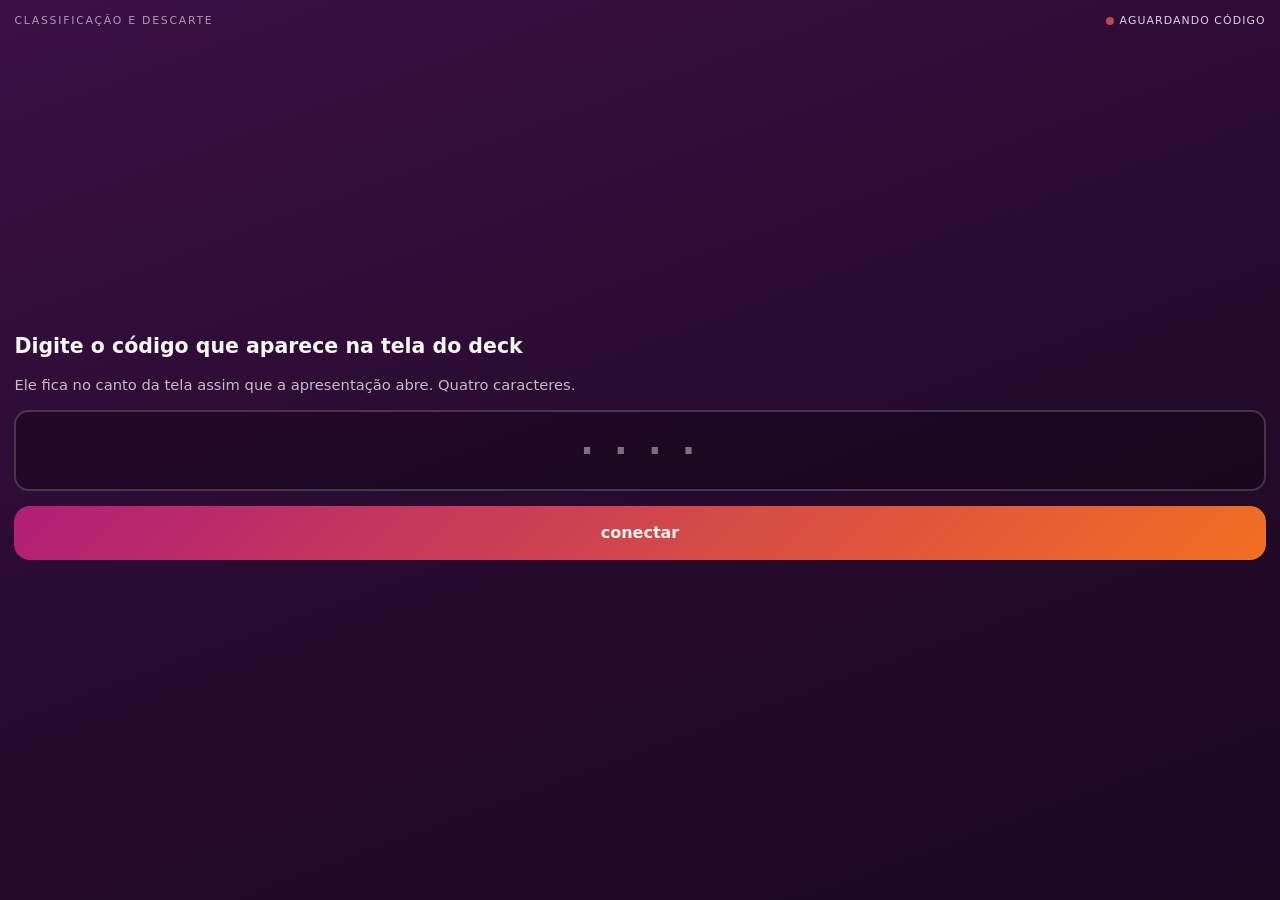
<file: controle.html>
<!doctype html>
<html lang="pt-BR">
<head>
  <meta charset="utf-8">
  <meta name="viewport" content="width=device-width, initial-scale=1, viewport-fit=cover">
  <meta name="theme-color" content="#240a2b">
  <title>Controle · Classificação e Descarte</title>
  <link rel="icon" href="data:image/svg+xml,<svg xmlns='http://www.w3.org/2000/svg' viewBox='0 0 100 100'><text y='80' font-size='80'>📱</text></svg>">
  <style>
    :root {
      --roxo-900: #1a0720;
      --roxo-800: #240a2b;
      --magenta: #b01e77;
      --laranja: #f26f21;
      --areia: #faf6f2;
    }
    * { box-sizing: border-box; margin: 0; padding: 0; }
    html, body { height: 100%; }
    body {
      font-family: system-ui, -apple-system, "Segoe UI", sans-serif;
      color: var(--areia);
      background: linear-gradient(160deg, #3c0f45 0%, var(--roxo-800) 60%, var(--roxo-900) 100%);
      display: flex;
      flex-direction: column;
      gap: .7rem;
      padding: .9rem .9rem calc(env(safe-area-inset-bottom) + .9rem);
      touch-action: manipulation;
      -webkit-user-select: none;
      user-select: none;
      overflow: hidden;
    }

    header { display: flex; align-items: center; justify-content: space-between; gap: .6rem; }
    .marca { font-size: .68rem; letter-spacing: .16em; text-transform: uppercase; opacity: .6; }
    .status {
      font-size: .68rem; letter-spacing: .1em; text-transform: uppercase;
      display: flex; align-items: center; gap: .38rem; opacity: .85;
    }
    .bolinha { width: .5rem; height: .5rem; border-radius: 50%; background: #d8534f; }
    .status.on .bolinha { background: #46c17f; }

    .painel {
      background: rgba(255, 255, 255, .06);
      border: 1px solid rgba(255, 255, 255, .1);
      border-radius: 1rem;
      padding: .95rem 1rem;
    }

    /* ---------- pareamento ---------- */

    #pareia { display: flex; flex-direction: column; gap: .9rem; margin: auto 0; }
    #pareia h1 { font-size: 1.28rem; font-weight: 650; line-height: 1.25; }
    #pareia p { font-size: .92rem; line-height: 1.5; opacity: .75; }
    #codigo {
      width: 100%;
      font: 650 2.4rem/1 ui-monospace, "SFMono-Regular", Menlo, monospace;
      letter-spacing: .28em;
      text-align: center;
      text-transform: uppercase;
      color: var(--areia);
      background: rgba(0, 0, 0, .28);
      border: 2px solid rgba(255, 255, 255, .18);
      border-radius: .9rem;
      padding: 1rem .6rem 1rem 1rem;
    }
    #codigo:focus { outline: none; border-color: var(--laranja); }
    #erro { font-size: .85rem; color: #ff9d8a; min-height: 1.2em; }

    /* ---------- controle ---------- */

    #controle { display: none; flex-direction: column; gap: .7rem; flex: 1; min-height: 0; }
    body.pareado #pareia { display: none; }
    body.pareado #controle { display: flex; }

    .contador { font-size: .72rem; letter-spacing: .14em; text-transform: uppercase; color: var(--laranja); }
    .titulo { font-size: 1.3rem; font-weight: 650; line-height: 1.2; margin-top: .35rem; }

    .nota { flex: 1; min-height: 0; overflow-y: auto; }
    .nota .rotulo { font-size: .68rem; letter-spacing: .14em; text-transform: uppercase; opacity: .55; margin-bottom: .35rem; }
    .nota p { font-size: .95rem; line-height: 1.5; opacity: .92; }
    .adiante { margin-top: .7rem; font-size: .8rem; opacity: .6; line-height: 1.4; }

    .atalhos { display: flex; gap: .5rem; }
    .botoes { display: grid; grid-template-columns: 1fr 2.1fr; gap: .6rem; }
    button {
      font: inherit; color: var(--areia);
      border: 1px solid rgba(255, 255, 255, .14);
      border-radius: 1rem;
      padding: 1.5rem .8rem; font-weight: 650;
      background: rgba(255, 255, 255, .1);
      cursor: pointer; -webkit-tap-highlight-color: transparent;
    }
    button:active { transform: scale(.97); filter: brightness(1.15); }
    button:disabled { opacity: .4; }
    .atalhos button { flex: 1; padding: .7rem; font-size: .8rem; font-weight: 550; border-radius: .8rem; }
    #prox { background: linear-gradient(135deg, var(--magenta), var(--laranja)); border: 0; font-size: 1.18rem; }
    #prox small { display: block; font-size: .68rem; font-weight: 500; opacity: .85; margin-top: .2rem; }
    #entrar { background: linear-gradient(135deg, var(--magenta), var(--laranja)); border: 0; padding: 1.1rem; font-size: 1rem; }
    #trocar { background: none; border: 0; opacity: .5; font-size: .72rem; padding: .3rem; text-decoration: underline; }
  </style>
</head>
<body>
  <header>
    <span class="marca">Classificação e Descarte</span>
    <span class="status" id="status"><span class="bolinha"></span><span id="status-txt">conectando</span></span>
  </header>

  <section id="pareia">
    <h1>Digite o código que aparece na tela do deck</h1>
    <p>Ele fica no canto da tela assim que a apresentação abre. Quatro caracteres.</p>
    <input id="codigo" maxlength="4" autocomplete="off" autocapitalize="characters"
           autocorrect="off" spellcheck="false" inputmode="text" placeholder="····">
    <button id="entrar">conectar</button>
    <div id="erro"></div>
  </section>

  <section id="controle">
    <div class="painel">
      <div class="contador" id="contador">— / —</div>
      <div class="titulo" id="titulo">aguardando o deck…</div>
    </div>

    <div class="painel nota">
      <div class="rotulo">Nota do apresentador</div>
      <p id="nota">—</p>
      <div class="adiante" id="adiante"></div>
    </div>

    <div class="atalhos">
      <button id="inicio">↖ início</button>
      <button id="fim">fim ↘</button>
    </div>

    <div class="botoes">
      <button id="ant">← voltar</button>
      <button id="prox">avançar <small id="prox-dica">próximo slide</small></button>
    </div>

    <button id="trocar">parear com outro código</button>
  </section>

  <script src="vendor/mqtt.min.js"></script>
  <script>
    const BROKER = "wss://broker.emqx.io:8084/mqtt";
    const el = (id) => document.getElementById(id);

    let cliente = null;
    let base = null;
    let total = 0;

    function ligaStatus(on, texto) {
      el("status").classList.toggle("on", on);
      el("status-txt").textContent = texto;
    }

    function manda(corpo) {
      if (!cliente || !base) return;
      navigator.vibrate && navigator.vibrate(12);
      cliente.publish(base + "/acao", JSON.stringify(corpo), { qos: 0 });
    }

    el("prox").addEventListener("click", () => manda({ acao: "proximo" }));
    el("ant").addEventListener("click", () => manda({ acao: "anterior" }));
    el("inicio").addEventListener("click", () => manda({ acao: "ir", i: 0 }));
    el("fim").addEventListener("click", () => manda({ acao: "ir", i: Math.max(0, total - 1) }));

    el("trocar").addEventListener("click", () => {
      localStorage.removeItem("sala-controle");
      if (cliente) { try { cliente.end(true); } catch {} cliente = null; }
      base = null;
      document.body.classList.remove("pareado");
      el("codigo").value = "";
      ligaStatus(false, "desconectado");
    });

    function conecta(codigo) {
      codigo = (codigo || "").trim().toUpperCase();
      if (codigo.length !== 4) {
        el("erro").textContent = "O código tem 4 caracteres.";
        return;
      }
      el("erro").textContent = "";
      base = "wyden/deck/" + codigo;
      localStorage.setItem("sala-controle", codigo);
      ligaStatus(false, "conectando");

      cliente = mqtt.connect(BROKER, {
        clientId: "cel-" + codigo + "-" + Math.random().toString(16).slice(2, 8),
        keepalive: 30,
        reconnectPeriod: 2000,
        connectTimeout: 8000,
        clean: true
      });

      cliente.on("connect", () => {
        ligaStatus(true, "conectado");
        document.body.classList.add("pareado");
        cliente.subscribe(base + "/estado", { qos: 0 });
        // avisa o deck para ele sumir com o cartão do código e mandar o estado
        manda({ acao: "ola" });
      });

      cliente.on("reconnect", () => ligaStatus(false, "reconectando"));
      cliente.on("error", () => {
        ligaStatus(false, "sem conexão");
        el("erro").textContent = "Não consegui falar com o servidor. Confira a internet do celular.";
      });

      cliente.on("message", (topico, carga) => {
        const texto = carga.toString();
        if (!texto) return;  // o deck limpa o tópico retido ao fechar
        let s;
        try { s = JSON.parse(texto); } catch { return; }
        total = s.total || 0;
        el("contador").textContent = (s.i + 1) + " / " + s.total;
        el("titulo").textContent = s.titulo || "—";
        el("nota").textContent = s.nota || "—";
        el("prox-dica").textContent = s.dica || (s.revela ? "revela" : "próximo slide");
        el("adiante").textContent = s.proximoTitulo ? "a seguir: " + s.proximoTitulo : "último slide";
      });
    }

    el("entrar").addEventListener("click", () => conecta(el("codigo").value));
    el("codigo").addEventListener("keydown", (e) => {
      if (e.key === "Enter") conecta(el("codigo").value);
    });

    // reabriu a página? tenta o último código usado
    const salvo = new URLSearchParams(location.hash.slice(1)).get("sala")
      || localStorage.getItem("sala-controle");
    if (salvo) {
      el("codigo").value = salvo;
      conecta(salvo);
    } else {
      ligaStatus(false, "aguardando código");
    }

    // impede a tela de apagar no meio da apresentação
    if ("wakeLock" in navigator) {
      let trava = null;
      const segura = () => navigator.wakeLock.request("screen").then((t) => (trava = t)).catch(() => {});
      segura();
      document.addEventListener("visibilitychange", () => {
        if (document.visibilityState === "visible") segura();
      });
    }
  </script>
</body>
</html>
</file>
